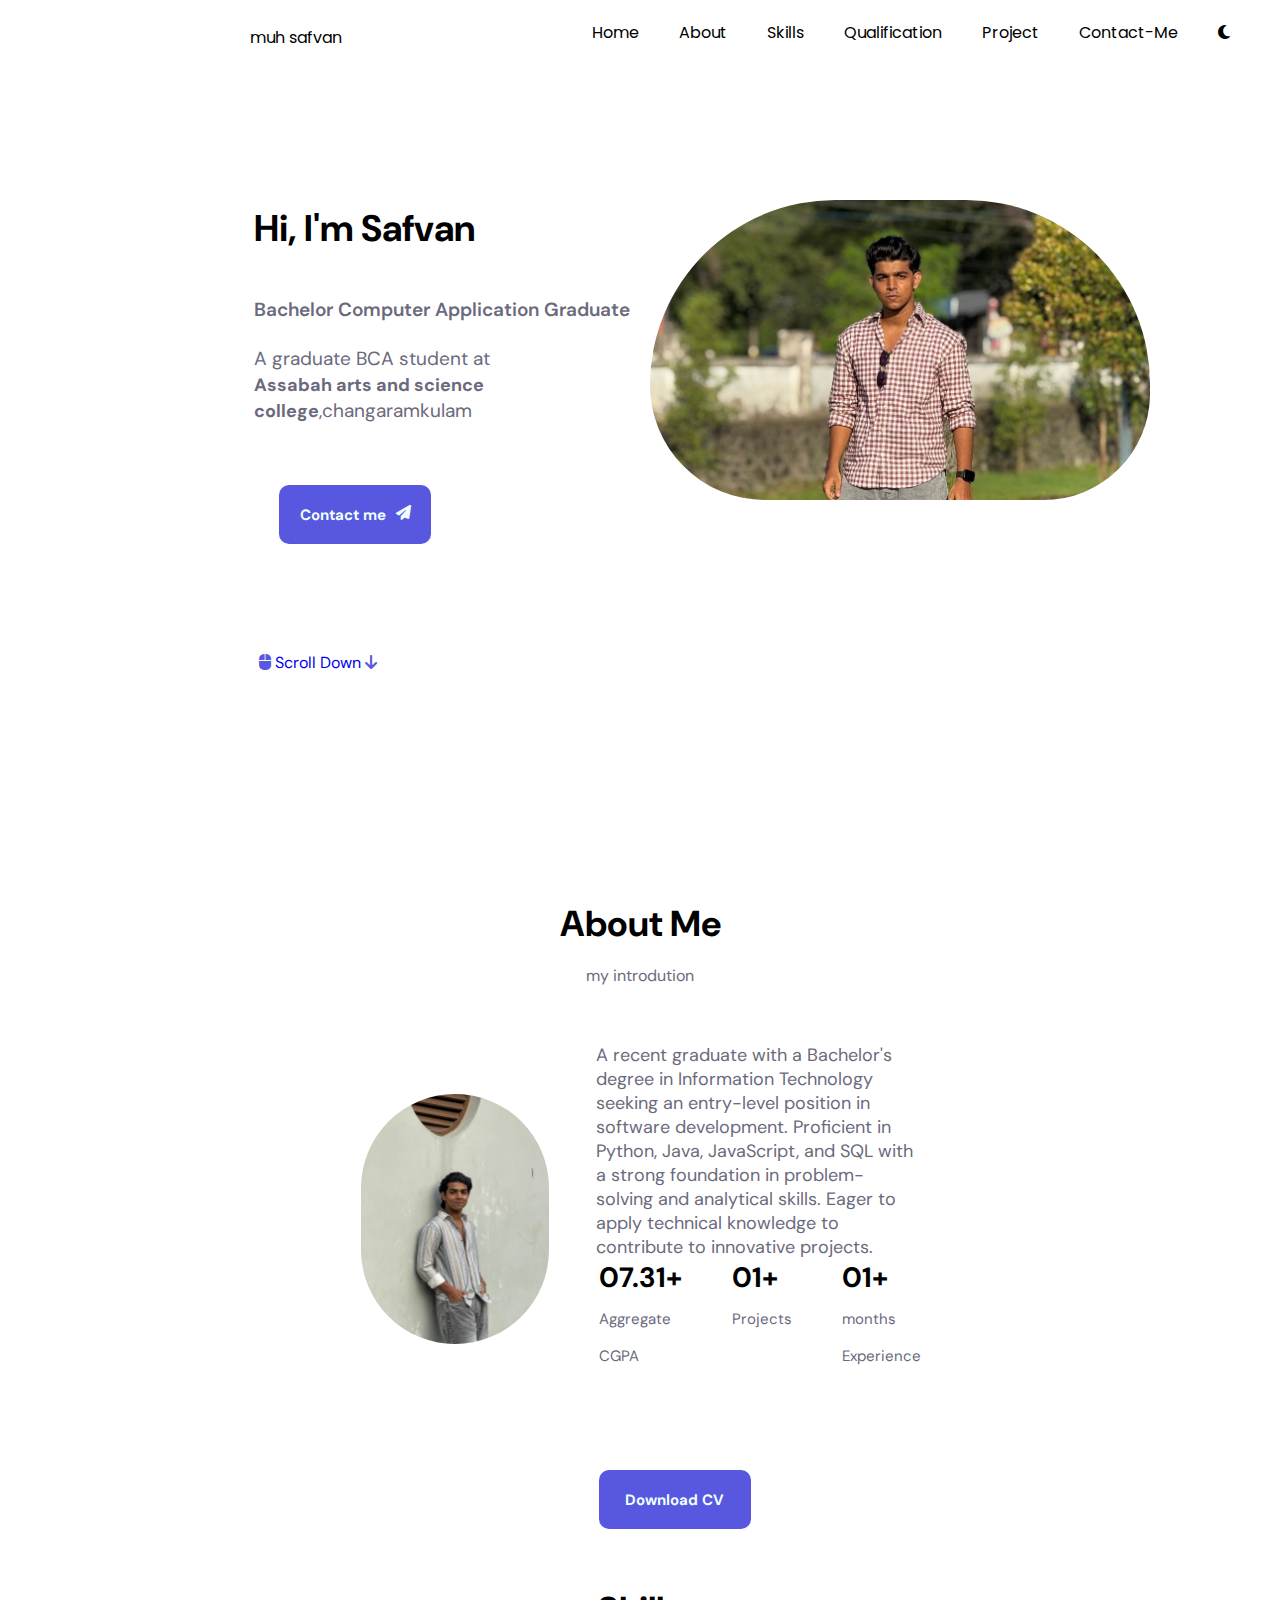
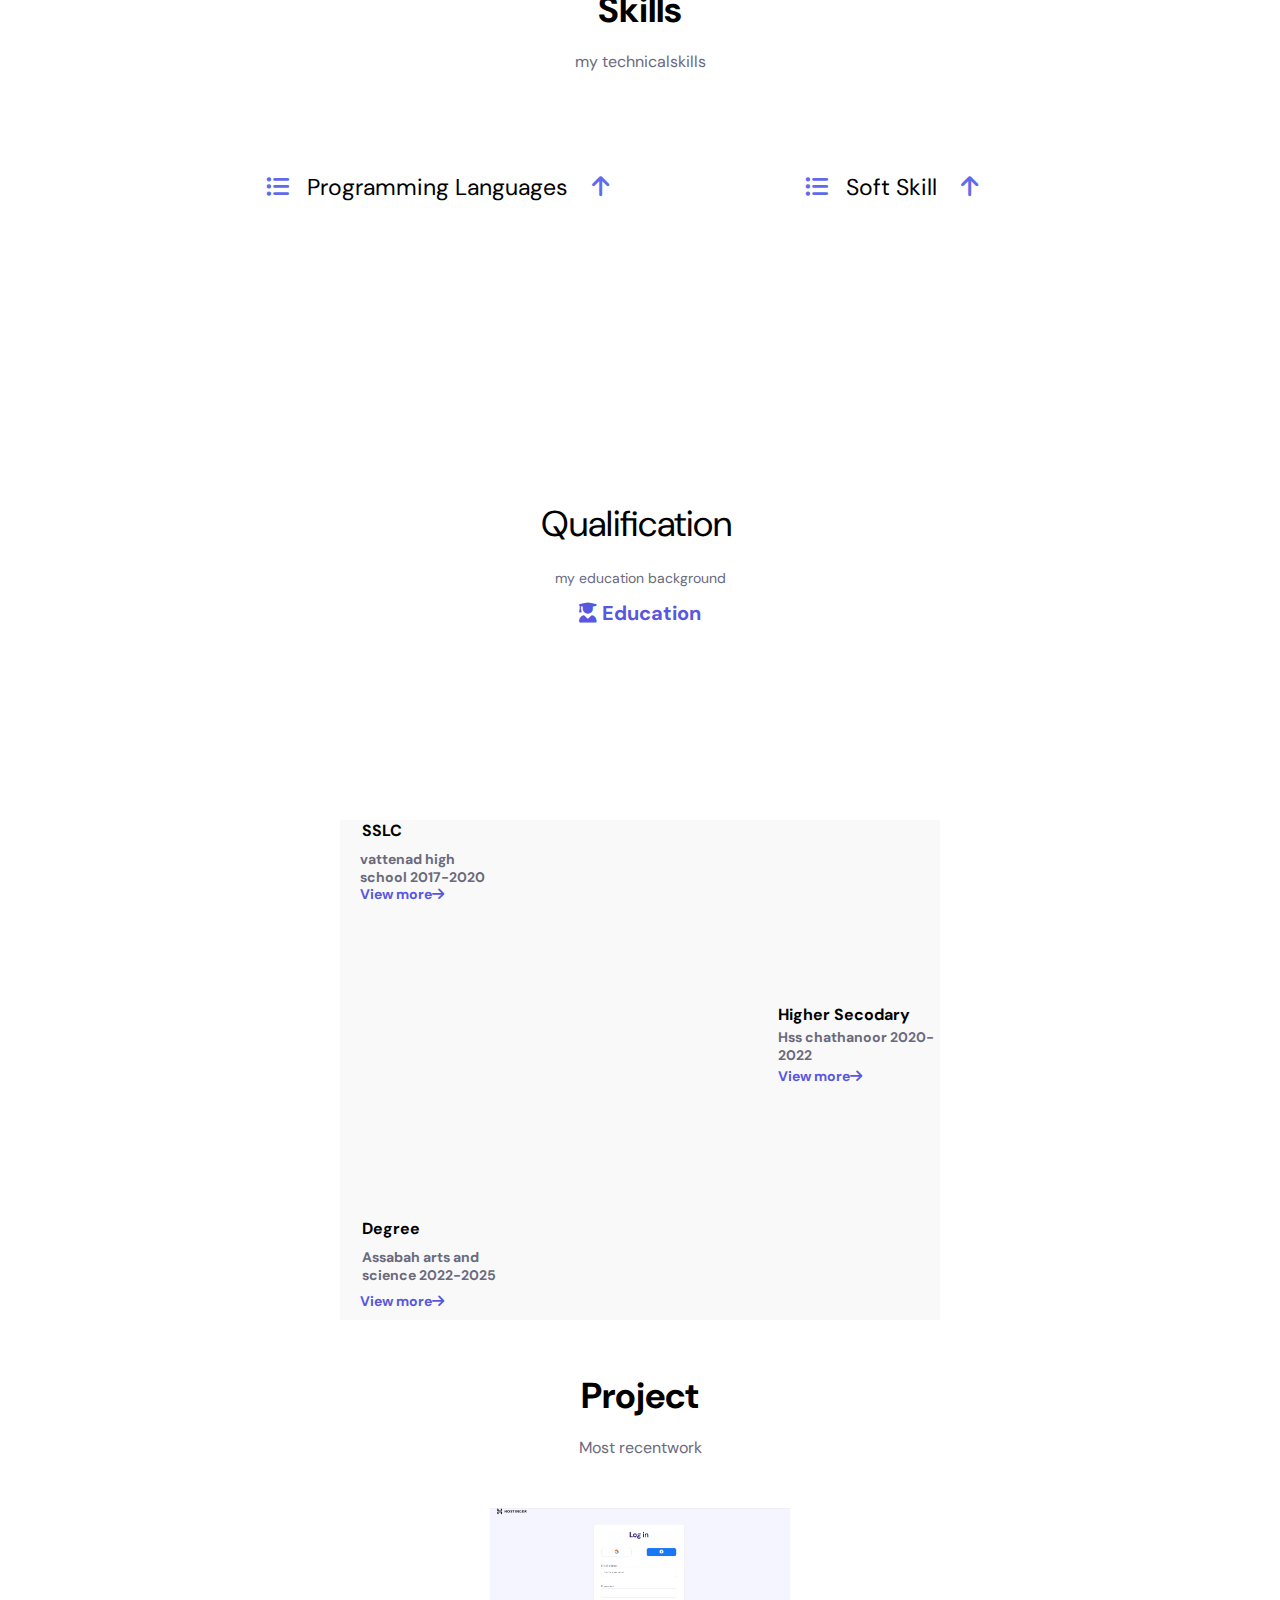
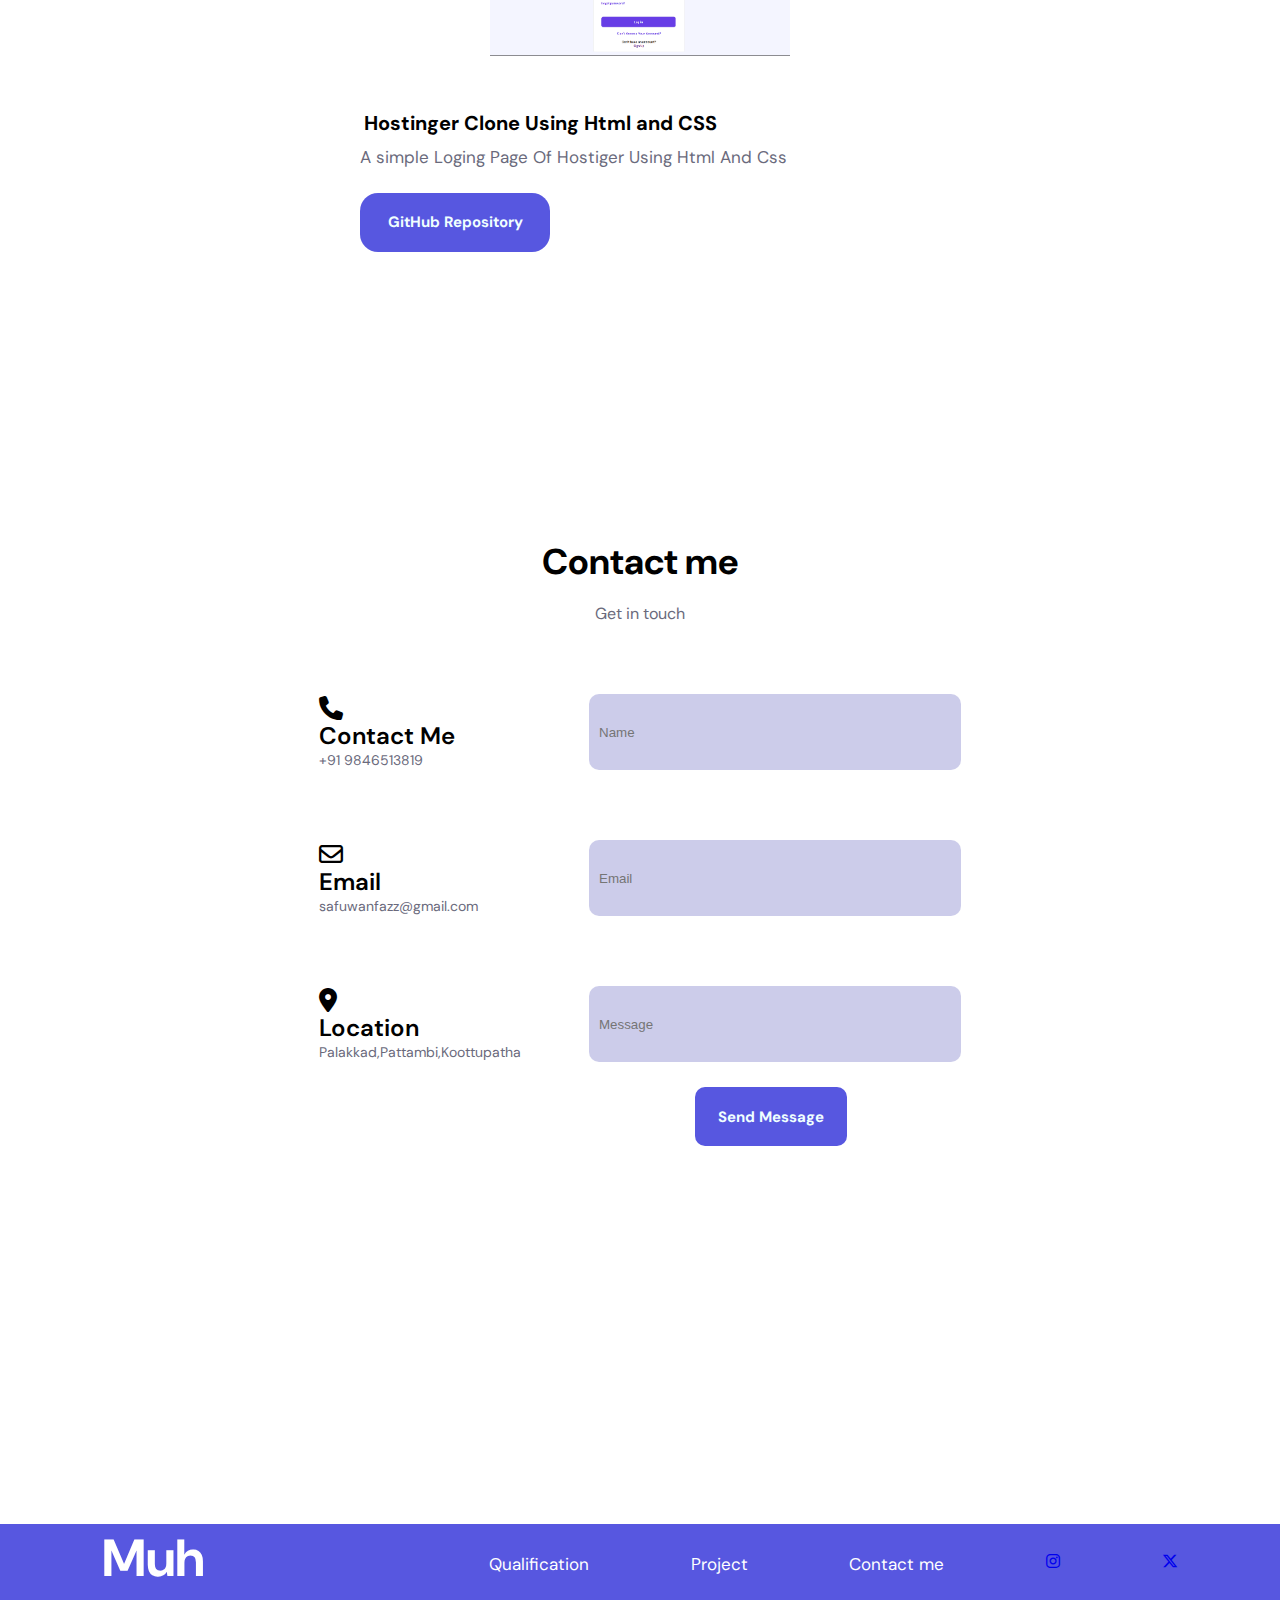
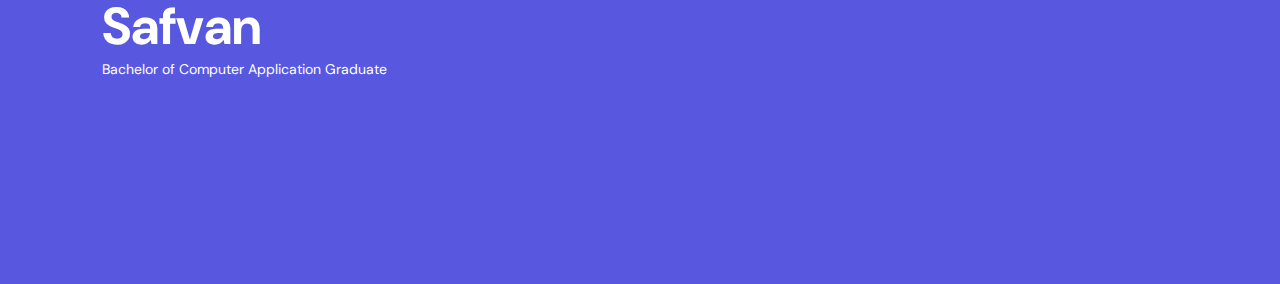
<file: index.html>
<!DOCTYPE html>
<html>

<head>
    <title>My portfolio</title>
    <link rel="stylesheet" href="portfolio.css">


    <link rel="preconnect" href="https://fonts.googleapis.com">
    <link rel="preconnect" href="https://fonts.gstatic.com" crossorigin>
    <link
        href="https://fonts.googleapis.com/css2?family=Bebas+Neue&family=Poppins:ital,wght@0,100;0,200;0,300;0,400;0,500;0,600;0,700;0,800;0,900;1,100;1,200;1,300;1,400;1,500;1,600;1,700;1,800;1,900&display=swap"
        rel="stylesheet">
    <link rel="preconnect" href="https://fonts.googleapis.com">
    <link rel="preconnect" href="https://fonts.gstatic.com" crossorigin>
    <link
        href="https://fonts.googleapis.com/css2?family=DM+Sans:ital,opsz,wght@0,9..40,100..1000;1,9..40,100..1000&family=Rubik:ital,wght@0,300..900;1,300..900&display=swap"
        rel="stylesheet">
    <link rel="stylesheet" href="https://cdnjs.cloudflare.com/ajax/libs/font-awesome/6.7.2/css/all.min.css"
        integrity="sha512-Evv84Mr4kqVGRNSgIGL/F/aIDqQb7xQ2vcrdIwxfjThSH8CSR7PBEakCr51Ck+w+/U6swU2Im1vVX0SVk9ABhg=="
        crossorigin="anonymous" referrerpolicy="no-referrer" />




</head>

<body>
    <div class="div1">

        <div id="div2"><a   id="a"href="#homesection" >muh safvan</div></a>

        <div id="div3"> <a style="text-decoration: none;" id="a" href="#homesection">Home </a>
            <a style="text-decoration: none;" id="a" href=#about >About </a>
            <a style="text-decoration: none;" id="a" href="#skill">Skills </a>
            <a style="text-decoration: none;" id="a" href="#qualify">Qualification </a>
            <a style="text-decoration: none;"  id="a" href="#project">Project </a>
            <a style="text-decoration: none;"id="a" href="#contact">Contact-Me </a>
            <a id="a"> <i class="fa-solid fa-moon"></i> </a>
             <i id="icon" class="fa-solid fa-list-ul"></i>
        </div>
    </div>
    <section id="homesection" id="home">
        <div id="inside">

            <div id="div4">

                <h1 id="head">Hi, I'm Safvan</h1>
                <p id="first">Bachelor Computer Application Graduate</p>
                <p id="para">A graduate BCA student at<br><span id="assabh"><strong>Assabah arts and
                            science<br>college</strong></span>,changaramkulam</p><br><br>

                <button id="button1">Contact me <i class="fa-solid fa-paper-plane"></i></button>
            </div>
            <div id="div5">
                <img src="pic1.jpg" id="me">
            </div>

            <div id="scroll"><a href="#abt" class="down"><i class="fa-solid fa-computer-mouse" id="mouse"></i> Scroll Down <i
                    class="fa-solid fa-arrow-down" id="down"></i></a></div>




        </div>





    </section>
    <div class="navbar" id="abt">
        <h1 class="navtext">About Me</h1><br>
        <p class="navtext1">my introdution</p>
    </div>
    <section class="sectionabout" id="about">
        <div class="aboutpic">
            <img src="pic2.JPG" class="me2">
        </div>
        <div class="textArea">
            <div class="abouttext">
                <p class="paratext">A recent graduate with a Bachelor's degree in Information Technology seeking an
                    entry-level position in
                    software development. Proficient in Python, Java, JavaScript, and SQL with a strong foundation in
                    problem-solving and analytical skills. Eager to apply technical knowledge to contribute to
                    innovative
                    projects.</p>

            </div>
            <div class="textP">

                <div class="num1">07.31+<br>
                    <span class="para">Aggregate<br>CGPA</span>
                </div>
                <div class="num1">01+<br>
                    <span class="para">Projects</span>
                </div>
                <div class="num1">01+<br>
                    <span class="para">
                        months<br>
                        Experience
                    </span>
                </div>
            </div>
            <div class="cv"><button class="cv1">Download CV</button></div>


        </div>

    </section>
    <div class="skill">
        <h1 class="skilltext">Skills</h1><br>
        <p class="skilltext1">my technicalskills</p>
    </div>
    <section class="sectionskill" id="skill">
        <div class="skillmain">
            <details class="skill-1">
                <summary class="drp1">
                    <i class="fa-solid fa-list-ul" style="color: #616aea;"></i></i>&nbsp;&nbsp; Programming
                    Languages
                    &nbsp;&nbsp; <i class="fa-solid fa-arrow-up" style="color: #616aea;"></i>
                </summary>
                <ul class="pgrm-lng">
                    <li>HTML/CSS</li>
                    <li>Javascript</li>
                    <li>C Language</li>
                </ul>
            </details>
            <details class="skill-2">
                <summary class="drp2">
                    <i class="fa-solid fa-list-ul"  style="color: #616aea;"></i> &nbsp;&nbsp;Soft Skill
                    &nbsp;&nbsp; <i class="fa-solid fa-arrow-up" style="color: #616aea;"></i>
                </summary>
                <ul class="ul1">
                    <li>Communication Skill</li>
                    <li>Leadership</li>
                    <li>Team work</li>
                </ul>
            </details>

        </div>
        <div class="qualify">Qualification<br><span class="edu">my education background</span></div>
        <div class="education"><i class="fa-solid fa-user-graduate"></i> Education</div>
    </section>
    <section class="sectionqualify" id="qualify">
        <div class="form">
            <div class="first">SSLC<br><span class="firstspan">vattenad high school 2017-2020</span></div>
            <div class="link">View more<span class="gap"><i class="fa-solid fa-arrow-right"></i></span></div>
            <div class="first2">Degree<br><span class="firstspan1">Assabah arts and science 2022-2025</span></div>
            <div class="link2">View more<span class="gap"><i class="fa-solid fa-arrow-right"></i></span></div>
            <div class="first3">Higher Secodary<br><span class="firstspan2">Hss chathanoor 2020-2022</span></div>
            <div class="link3">View more<span class="gap"><i class="fa-solid fa-arrow-right"></i></span></div>

        </div>
    </section>
    <div class="Projects">
        <h1 class="headproject">Project</h1><br>
        <p class="projecttext1">Most recentwork</p>
    </div>
    <section class="sectionproject" id="project">
    <div><img src="loginpage.png" class="login"></div>
    <div class="hostinger">Hostinger Clone Using Html and CSS</div>
     <div class="hostinger1">A simple Loging Page Of Hostiger Using Html And Css</div>
     <div class="git"><button class="git1">GitHub Repository</button></div>


    </section>
    <div class="Contact">
        <h1 class="headcontact">Contact me</h1><br>
        <p class="Contacttext">Get in touch</p>
    </div>
    <section class="sectioncontact" id="contact">
        <div class="maindiv">
            <div class="childiv"><i class="fa-solid fa-phone"></i>Contact Me<p class="copara">+91 9846513819</p>
            </div>
            <div class="chaldiv"><input type="text" placeholder="Name" class="nametext"></div>
        </div>
        <div class="maindiv2">
            <div class="childiv2"><i class="fa-regular fa-envelope"></i>Email<p class="copara">safuwanfazz@gmail.com</p>
            </div>
            <div class="chaldiv"><input type="text" placeholder="Email" class="nametext"></div>

        </div>
        <div class="maindiv3">
            <div class="childiv3"><i class="fa-solid fa-location-dot"></i>Location<p class="copara">
                    Palakkad,Pattambi,Koottupatha</p>
            </div>
            <div class="chaldiv"><input type="text" placeholder="Message" class="nametext"></div>

        </div>
        <div><button class="sendmsg">Send Message</button></div>











    </section>
    <section class="sectionend">
        <div class="last"><span class="last1"><h1>Muh<br>Safvan</span></h1>
        <p class="paraend">Bachelor of Computer Application Graduate</p></div>
        
        <div class="alpha">Qualification</div>
        <div class="alpha">Project</div>
        <div class="alpha">Contact me</div>
        <div class="insta"><a href="https://www.instagram.com/"><i class="fa-brands fa-instagram"></i></a></div>
        <div class="insta"><a href="https://x.com/"><i class="fa-brands fa-x-twitter"></i></a></div>
      
    </section>
    





</body>

</html>
</file>
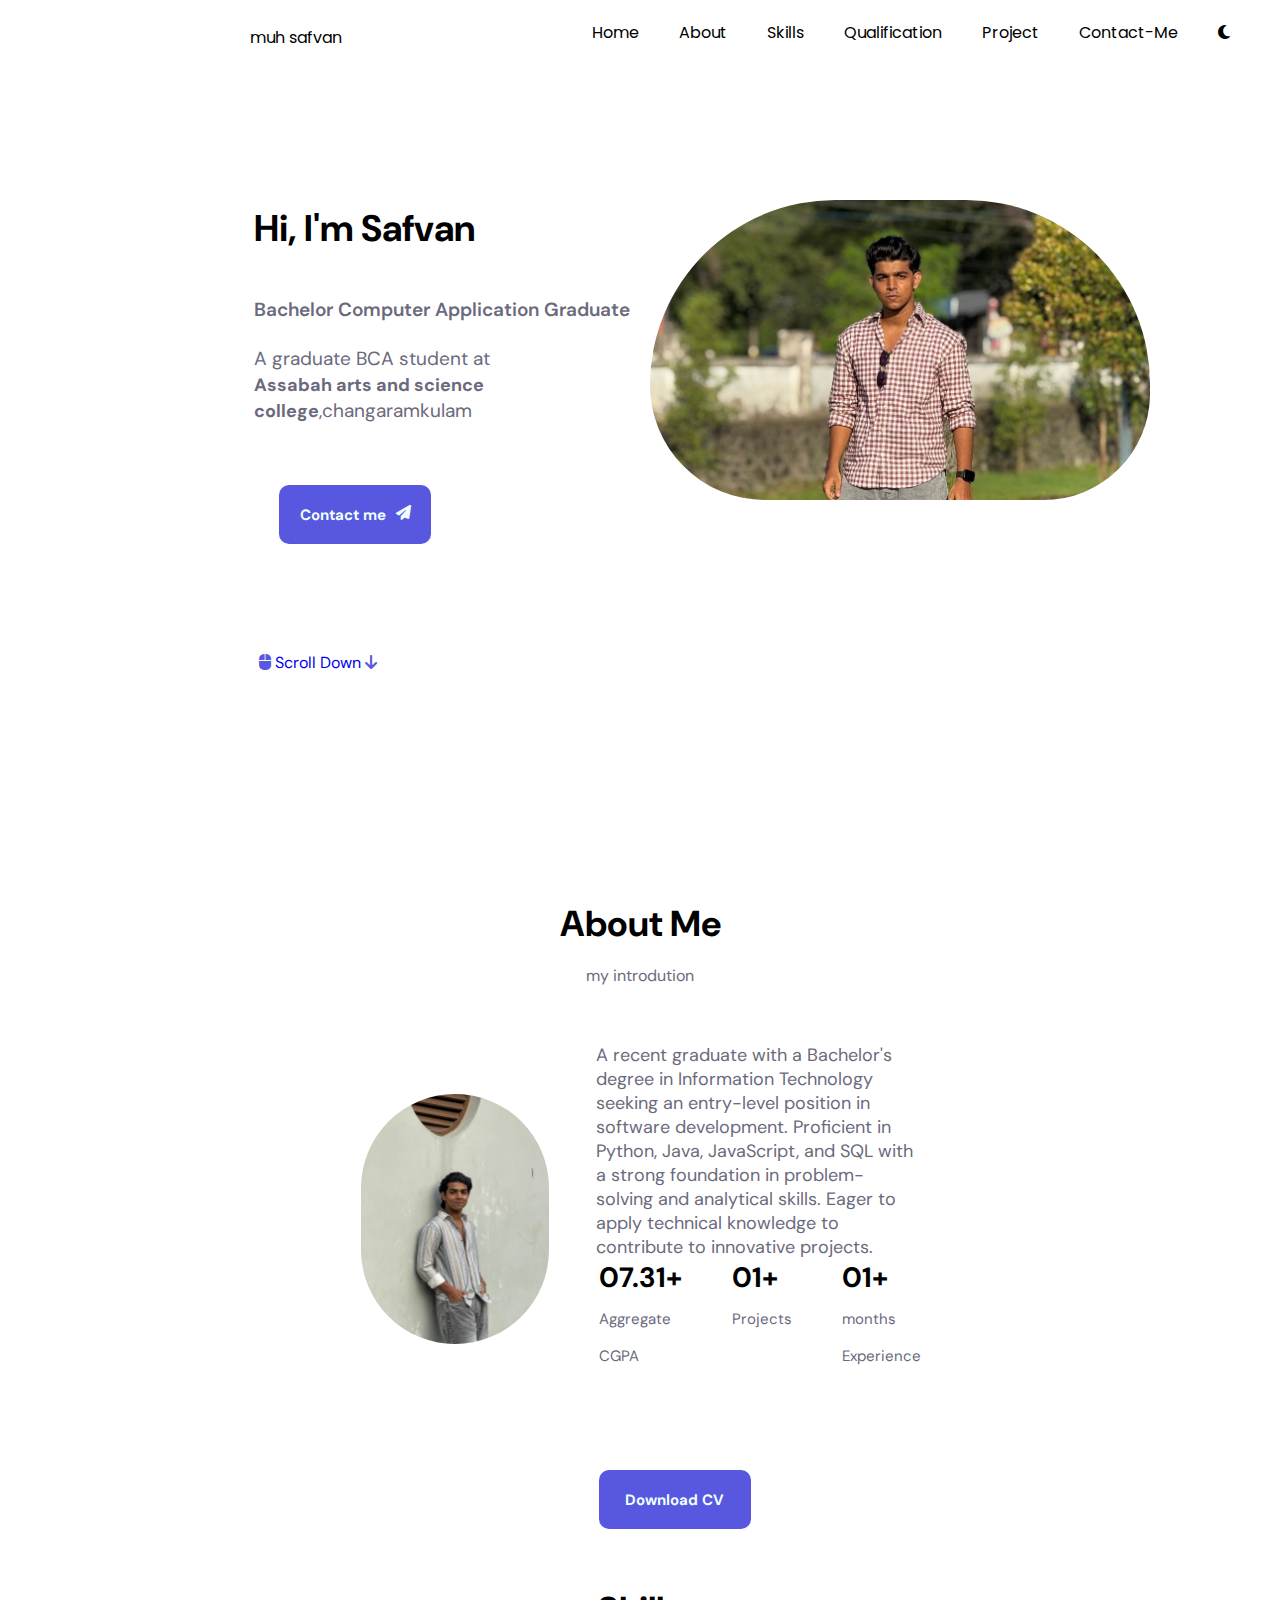
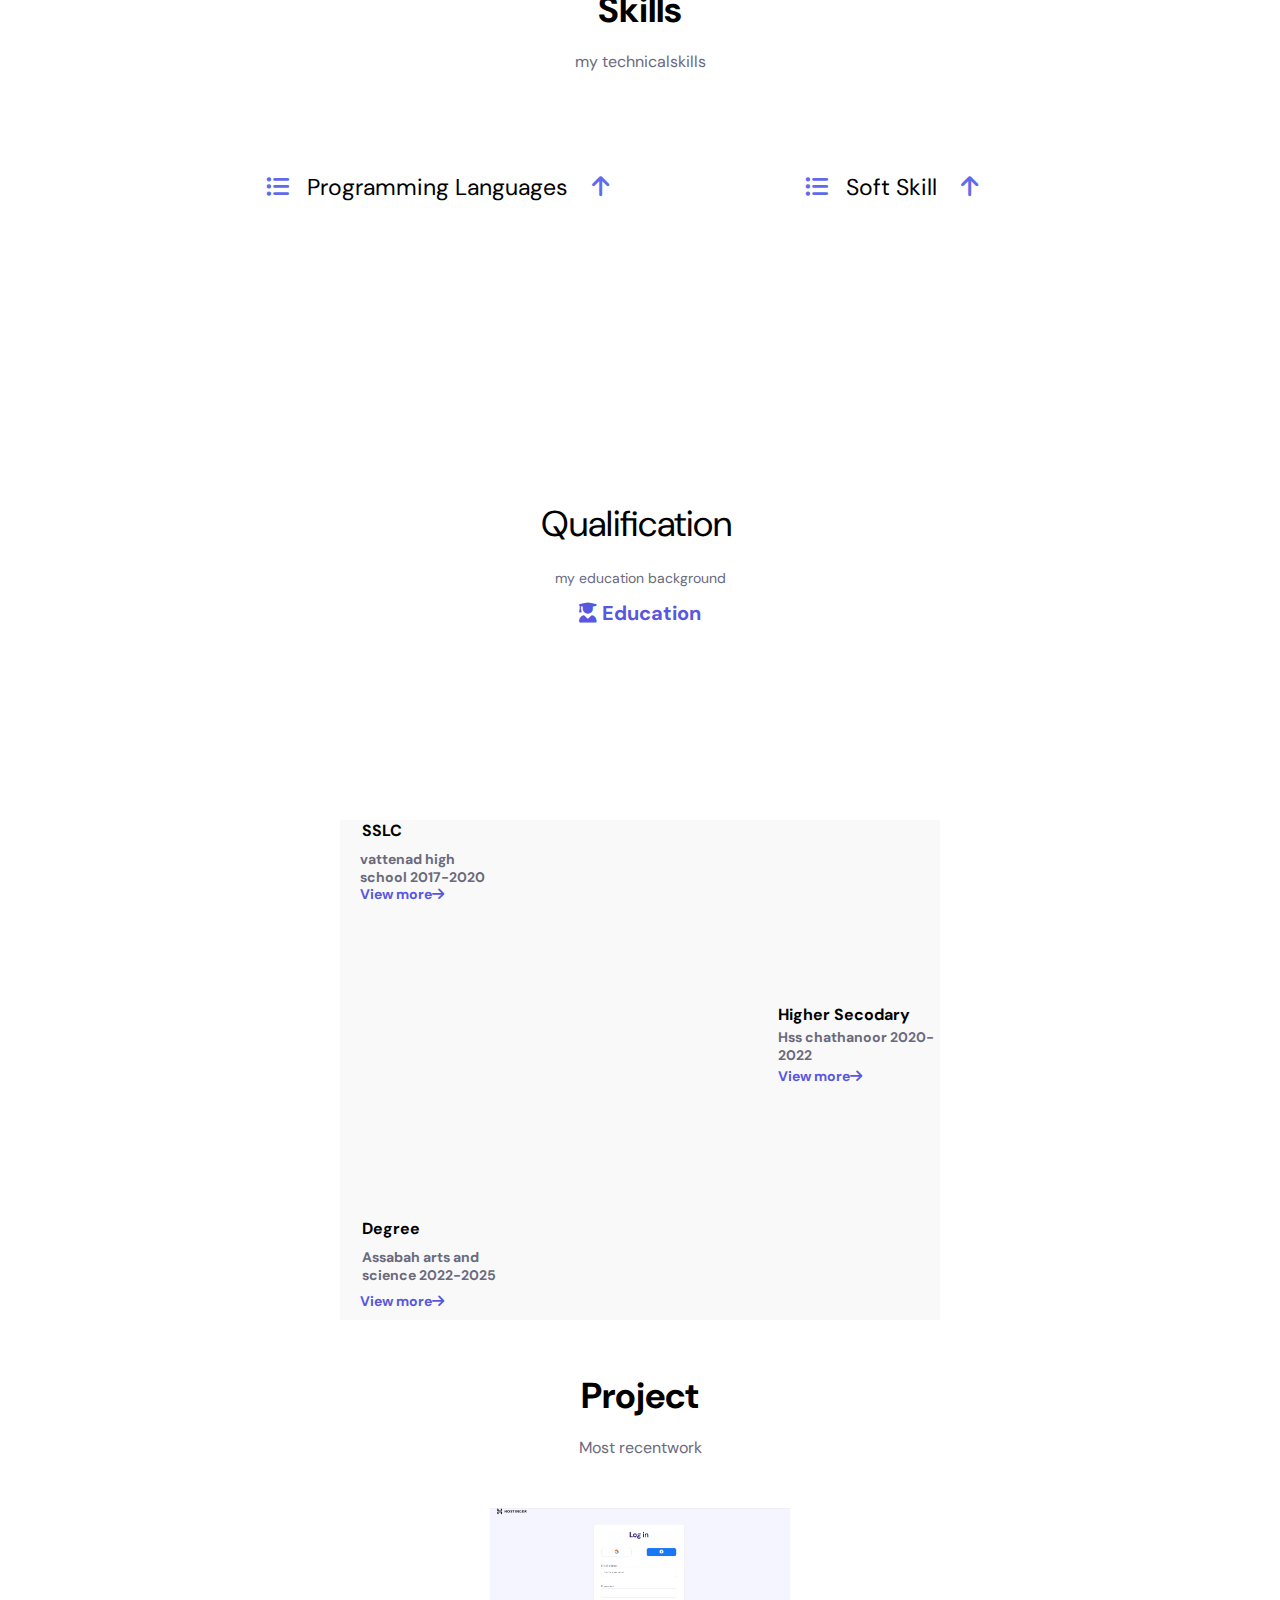
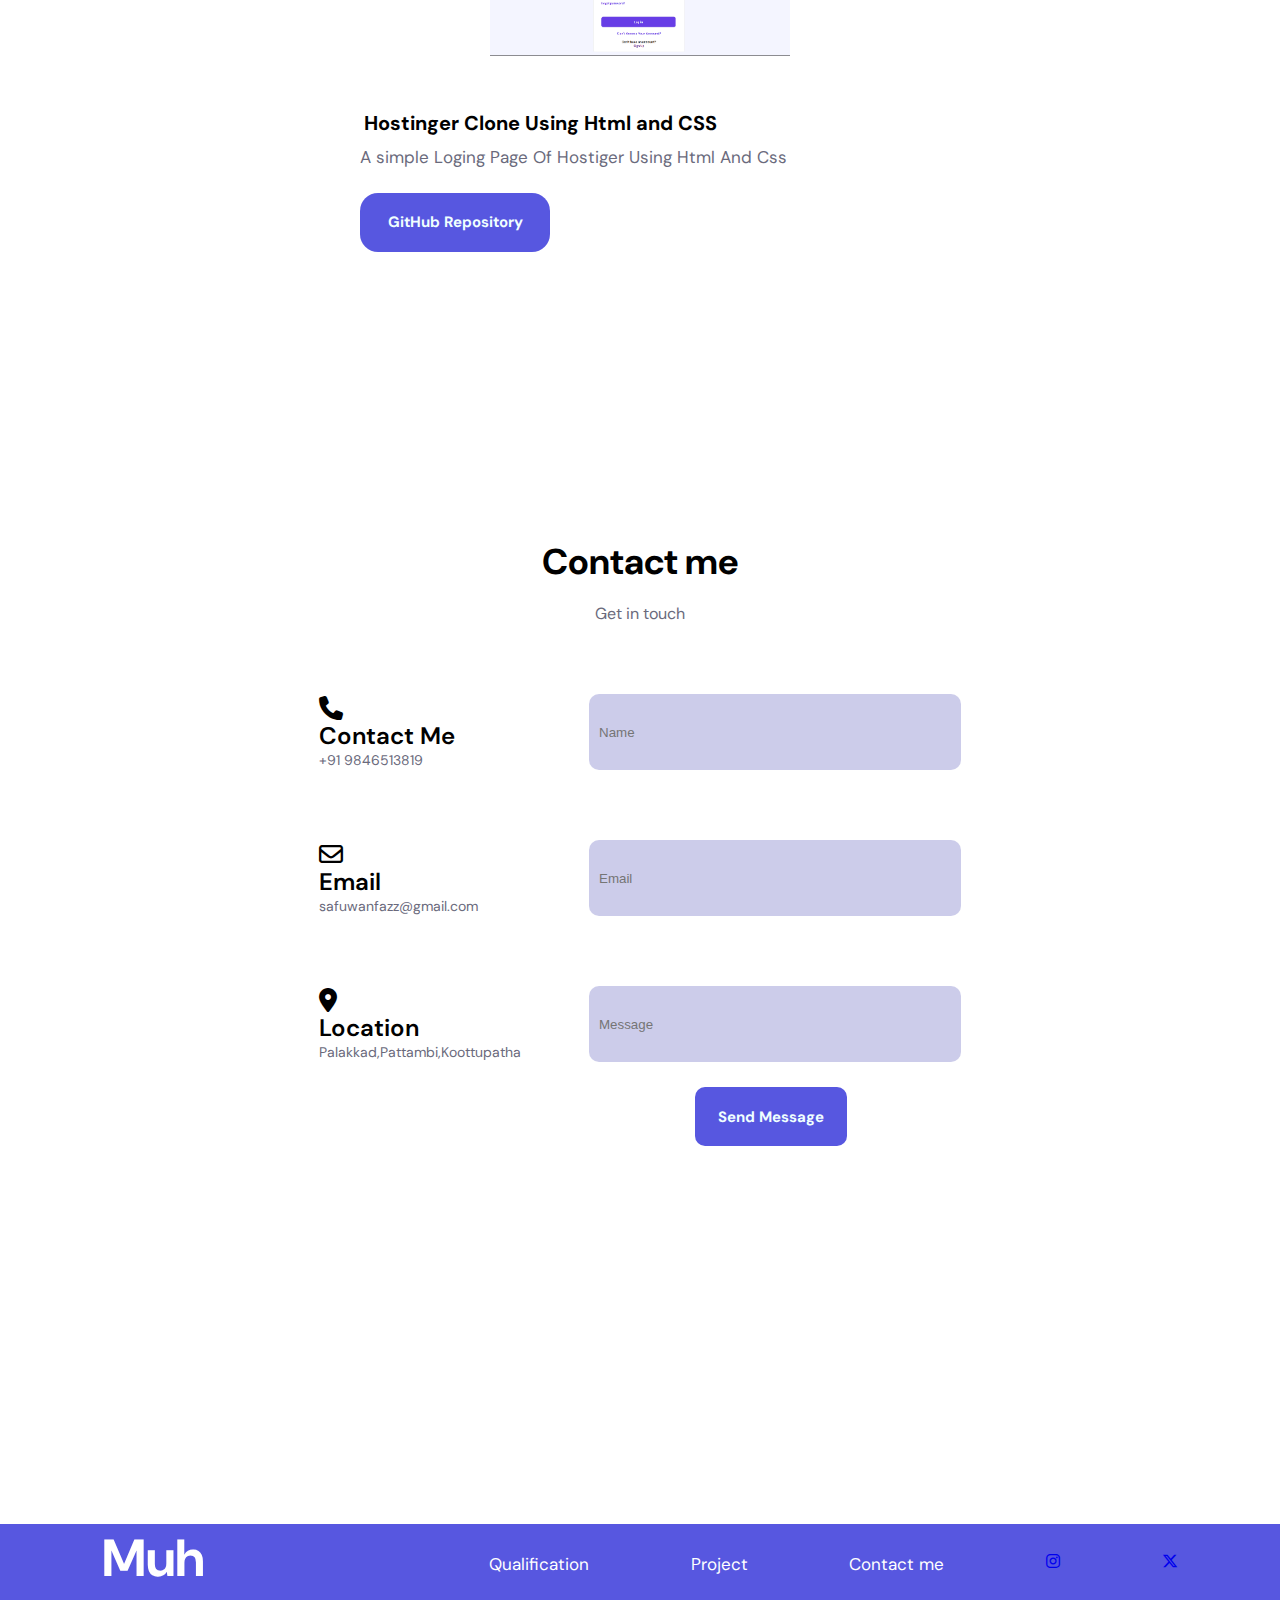
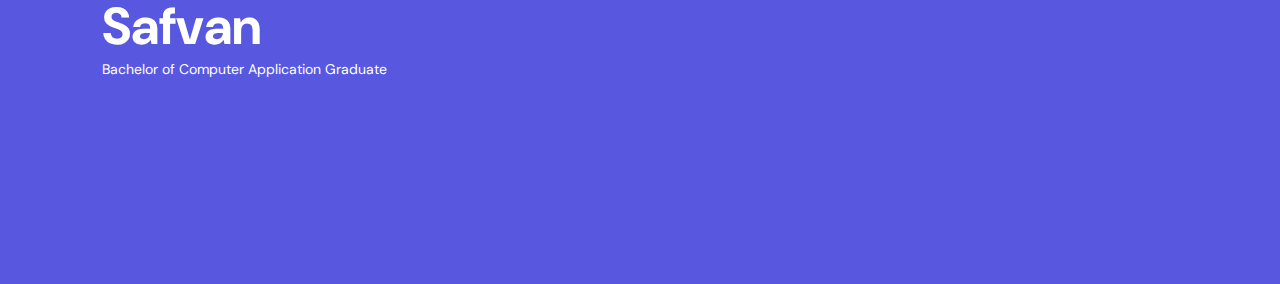
<file: portfolio.html>
<!DOCTYPE html>
<html>

<head>
    <title>My portfolio</title>
    <link rel="stylesheet" href="portfolio.css">


    <link rel="preconnect" href="https://fonts.googleapis.com">
    <link rel="preconnect" href="https://fonts.gstatic.com" crossorigin>
    <link
        href="https://fonts.googleapis.com/css2?family=Bebas+Neue&family=Poppins:ital,wght@0,100;0,200;0,300;0,400;0,500;0,600;0,700;0,800;0,900;1,100;1,200;1,300;1,400;1,500;1,600;1,700;1,800;1,900&display=swap"
        rel="stylesheet">
    <link rel="preconnect" href="https://fonts.googleapis.com">
    <link rel="preconnect" href="https://fonts.gstatic.com" crossorigin>
    <link
        href="https://fonts.googleapis.com/css2?family=DM+Sans:ital,opsz,wght@0,9..40,100..1000;1,9..40,100..1000&family=Rubik:ital,wght@0,300..900;1,300..900&display=swap"
        rel="stylesheet">
    <link rel="stylesheet" href="https://cdnjs.cloudflare.com/ajax/libs/font-awesome/6.7.2/css/all.min.css"
        integrity="sha512-Evv84Mr4kqVGRNSgIGL/F/aIDqQb7xQ2vcrdIwxfjThSH8CSR7PBEakCr51Ck+w+/U6swU2Im1vVX0SVk9ABhg=="
        crossorigin="anonymous" referrerpolicy="no-referrer" />



    <title>Document</title>

</head>

<body>
    <div class="div1">

        <div id="div2">muh safvan</div>

        <div id="div3"> <a style="text-decoration: none;" id="a" href="#homesection">Home </a>
            <a style="text-decoration: none;" id="a" href=#about >About </a>
            <a style="text-decoration: none;" id="a" href="#skill">Skills </a>
            <a style="text-decoration: none;" id="a" href="#qualify">Qualification </a>
            <a style="text-decoration: none;"  id="a" href="#project">Project </a>
            <a style="text-decoration: none;"id="a" href="#contact">Contact-Me </a>
            <a id="a"> <i class="fa-solid fa-moon"></i> </a>
        </div>
    </div>
    <section id="homesection" id="home">
        <div id="inside">

            <div id="div4">

                <h1 id="head">Hi, I'm Safvan</h1>
                <p id="first">Bachelor Computer Application Graduate</p>
                <p id="para">A graduate BCA student at<br><span id="assabh"><strong>Assabah arts and
                            science<br>college</strong></span>,changaramkulam</p><br><br>

                <button id="button1">Contact me <i class="fa-solid fa-paper-plane"></i></button>
            </div>
            <div id="div5">
                <img src="pic1.jpg" id="me">
            </div>

            <div id="scroll"><a href="#abt"><i class="fa-solid fa-computer-mouse" id="mouse"></i> Scroll Down <i
                    class="fa-solid fa-arrow-down" id="down"></i></a></div>




        </div>





    </section>
    <div class="navbar" id="abt">
        <h1 class="navtext">About Me</h1><br>
        <p class="navtext1">my introdution</p>
    </div>
    <section class="sectionabout" id="about">
        <div class="aboutpic">
            <img src="pic2.JPG" class="me2">
        </div>
        <div class="textArea">
            <div class="abouttext">
                <p class="paratext">A recent graduate with a Bachelor's degree in Information Technology seeking an
                    entry-level position in
                    software development. Proficient in Python, Java, JavaScript, and SQL with a strong foundation in
                    problem-solving and analytical skills. Eager to apply technical knowledge to contribute to
                    innovative
                    projects.</p>

            </div>
            <div class="textP">

                <div>07.31+<br>
                    <span class="para">Aggregate<br>CGPA</span>
                </div>
                <div>01+<br>
                    <span class="para">Projects</span>
                </div>
                <div>01+<br>
                    <span class="para">
                        months<br>
                        Experience
                    </span>
                </div>
            </div>
            <div class="cv"><button class="cv1">Download CV</button></div>


        </div>

    </section>
    <div class="skill">
        <h1 class="skilltext">Skills</h1><br>
        <p class="skilltext1">my technicalskills</p>
    </div>
    <section class="sectionskill" id="skill">
        <div class="skillmain">
            <details class="skill-1">
                <summary class="drp1">
                    <i class="fa-solid fa-list-ul" style="color: #616aea;"></i></i>&nbsp;&nbsp; Programming
                    Languages
                    &nbsp;&nbsp; <i class="fa-solid fa-arrow-up" style="color: #616aea;"></i>
                </summary>
                <ul class="pgrm-lng">
                    <li>HTML/CSS</li>
                    <li>Javascript</li>
                    <li>C Language</li>
                </ul>
            </details>
            <details class="skill-2">
                <summary class="drp2">
                    <i class="fa-solid fa-list-ul"  style="color: #616aea;"></i> &nbsp;&nbsp;Soft Skill
                    &nbsp;&nbsp; <i class="fa-solid fa-arrow-up" style="color: #616aea;"></i>
                </summary>
                <ul class="ul1">
                    <li>Communication Skill</li>
                    <li>Leadership</li>
                    <li>Team work</li>
                </ul>
            </details>

        </div>
        <div class="qualify">Qualification<br><span class="edu">my education background</span></div>
        <div class="education"><i class="fa-solid fa-user-graduate"></i> Education</div>
    </section>
    <section class="sectionqualify" id="qualify">
        <div class="form">
            <div class="first">SSLC<br><span class="firstspan">vattenad high school 2017-2020</span></div>
            <div class="link">View more<span class="gap"><i class="fa-solid fa-arrow-right"></i></span></div>
            <div class="first2">Degree<br><span class="firstspan1">Assabah arts and science 2022-2025</span></div>
            <div class="link2">View more<span class="gap"><i class="fa-solid fa-arrow-right"></i></span></div>
            <div class="first3">Higher Secodary<br><span class="firstspan2">Hss chathanoor 2020-2022</span></div>
            <div class="link3">View more<span class="gap"><i class="fa-solid fa-arrow-right"></i></span></div>

        </div>
    </section>
    <div class="Projects">
        <h1 class="headproject">Project</h1><br>
        <p class="projecttext1">Most recentwork</p>
    </div>
    <section class="sectionproject" id="project">
    <div><img src="loginpage.png" class="login"></div>
    <div class="hostinger">Hostinger Clone Using Html and CSS</div>
     <div class="hostinger1">A simple Loging Page Of Hostiger Using Html And Css</div>
     <div class="git"><button class="git1">GitHub Repository</button></div>


    </section>
    <div class="Contact">
        <h1 class="headcontact">Contact me</h1><br>
        <p class="Contacttext">Get in touch</p>
    </div>
    <section class="sectioncontact" id="contact">
        <div class="maindiv">
            <div class="childiv"><i class="fa-solid fa-phone"></i>Contact Me<p class="copara">+91 9846513819</p>
            </div>
            <div class="chaldiv"><input type="text" placeholder="Name" class="nametext"></div>
        </div>
        <div class="maindiv2">
            <div class="childiv2"><i class="fa-regular fa-envelope"></i>Email<p class="copara">safuwanfazz@gmail.com</p>
            </div>
            <div class="chaldiv"><input type="text" placeholder="Email" class="nametext"></div>

        </div>
        <div class="maindiv3">
            <div class="childiv3"><i class="fa-solid fa-location-dot"></i>Location<p class="copara">
                    Palakkad,Pattambi,Koottupatha</p>
            </div>
            <div class="chaldiv"><input type="text" placeholder="Message" class="nametext"></div>

        </div>
        <div><button class="sendmsg">Send Message</button></div>











    </section>
    <section class="sectionend">
        <div class="last"><span class="last1"><h1>Muh<br>Safvan</span></h1>
        <p class="paraend">Bachelor of Computer Application Graduate</p></div>
        
        <div class="alpha">Qualification</div>
        <div class="alpha">Project</div>
        <div class="alpha">Contact me</div>
        <div class="insta"><a href="https://www.instagram.com/"><i class="fa-brands fa-instagram"></i></a></div>
        <div class="insta"><a href="https://x.com/"><i class="fa-brands fa-x-twitter"></i></a></div>
      
    </section>
    





</body>

</html>
</file>
<file: portfolio.css>
* {
    margin: 0;
    box-sizing: border-box;
}

.div1 {
    display: flex;
    height: 50px;
    width: 100%;
    color: black;
    font-family: "Poppins", sans-serif;
    position: fixed;
    top: 0;
    z-index: 99;
    background-color: white;
    white-space: nowrap;



}

a {
    text-decoration: none;

}

.fa-solid fa-computer-mouse:active {
    background-color: #3232dc;

}

html {
    scroll-behavior: smooth;
}

#div2 {

    margin-left: 250px;
    margin-top: 25px;

}

#a {
    margin-block-end: 10px;
    color: black;
}

#a:hover {
    color: #5757e0;
}

#div3 {
    display: flex;
    flex-direction: row;
    column-gap: 40px;
    margin-left: 250px;
    margin-top: 25px;
    align-items: center;

}

#homesection {
    width: 100%;
    height: 100vh;
    display: flex;
    justify-content: center;
    align-items: start;
    row-gap: 10px;
}

#inside {
    display: grid;
    grid-template-columns: 1fr 1fr;
    column-gap: 20px;
    padding-top: 130px;


}

#button1 {
    display: flex;
    justify-content: center;
    gap: 10px;
    padding: 20px;
    padding-bottom: 23px;
    background-color: #5757e0;
    color: azure;
    font-size: 15px;
    font-family: "DM Sans", sans-serif;
    border-radius: 10px;
    font-weight: bold;
    border: none;
    height: 59px;
    width: 152px;
    margin: 25px;
    font-weight: 20px
}

#first {

    font-family: "DM Sans", sans-serif;
    font-size: 19px;
    color: #6a6a7c;
    line-height: 28px;
    margin-top: -25px;
    font-weight: 600;
    padding-top: 69px;



}

#head {
    font-family: "DM Sans", sans-serif;
    font-size: 37px;
    width: 350px;
    margin-top: 121px;


}

#para {
    font-family: "DM Sans", sans-serif;
    font-size: 19px;
    color: #6a6a7c;
    line-height: 26px;
    margin-top: 22px;

}

#assabh {
    font-size: 18px;

}

#me {
    height: 300px;
    margin-top: 70px;
    margin-right: -58px;
    border-top-left-radius: 282px;
    border-bottom-left-radius: 175px;
    border-top-right-radius: 280px;
    border-bottom-right-radius: 162px;
}


#div4 {
    display: flex;
    flex-direction: column;
    margin-left: 150px;
    margin-top: -47px;
}

#scroll {
    font-family: "DM Sans", sans-serif;
    margin-left: 155px;
    margin-top: 83px;
}

#mouse {
    color: #5757e0;

}

#down {
    color: #5757e0;
}

.a:hover {
    color: #5757e0;
    cursor: pointer;

}

#button1:hover {
    background-color: #3232dc;
    cursor: pointer;
}

#scroll:hover {
    font-size: 17px;
    transition: opacity 0.8s;
    cursor: pointer;
}

.navtext {
    text-align: center;
    font-family: "DM Sans", sans-serif;
    margin: 0;
    font-weight: bold;
    font-size: 2.25rem;



}

.navtext1 {
    text-align: center;
    font-family: "DM Sans", sans-serif;
    margin: 0;
    color: #6a6a7c;
}

.sectionabout {
    width: 100%;
    height: 600px;
    display: flex;
    flex-direction: row;
    align-items: center;
    justify-content: center;

    gap: 50px;



}

.me2 {
    height: 250px;
    border-radius: 122px;
    margin-top: -130px;
}

.abouttext {
    font-family: "DM Sans", sans-serif;
    /* width: 300px; */
    font-size: 18px;
    /* margin-bottom: 315px; */
    color: #6a6a7c;
    text-align: initial;
    /* margin-left:-80px; */



}

.textP {
    /* height: 50px;
    width: 300px; */
    display: flex;
    flex-direction: row;
    /* margin-right: 300px; */
    font-size: 28px;
    font-family: "DM Sans", sans-serif;
    font-weight: bold;
    gap: 50px;
    margin-bottom: 100px;
    /* padding-left:-100px; */

}


.para {
    font-size: 15px;
}

.paratext {
    margin-left: -3px;

}

.textArea {
    display: flex;
    flex-direction: column;
    margin: 0%;
    padding: 0%;

    width: 25%;
    height: auto;
}

.cv1 {
    display: flex;
    justify-content: center;
    gap: 10px;
    padding: 20px;
    padding-bottom: 23px;
    background-color: #5757e0;
    color: azure;
    font-size: 15px;
    font-family: "DM Sans", sans-serif;
    border-radius: 10px;
    font-weight: bold;
    border: none;
    height: 59px;
    width: 152px;
    font-weight: 20px
}

.para {
    color: #6a6a7c;
    font-weight: lighter;
}

.skilltext {
    text-align: center;
    font-family: "DM Sans", sans-serif;
    margin: 0;
    font-weight: bold;
    font-size: 2.25rem;
}

.skilltext1 {
    text-align: center;
    font-family: "DM Sans", sans-serif;
    margin: 0;
    color: #6a6a7c;

}

.sectionskill {
    width: 100%;
    height: 600px;
    display: flex;
    flex-direction: row;
    align-items: top;
    justify-content: center;
}


summary,
ul {
    list-style: none;

}

details[open] i.fa-arrow-up {
    transform: rotate(180deg);
}

summary i.fa-arrow-up {
    transition: 0.5s ease;
}

li {
    margin-top: 40px;
}

.skillmain {
    display: flex;
    margin-left: -36px;
    margin-top: 100px;
    gap: 196px;
}

.drp1 {
    font-size: 23px;
    cursor: pointer;
    font-family: "DM Sans", sans-serif;
}

.drp2 {
    font-size: 23px;
    cursor: pointer;
    font-family: "DM Sans", sans-serif;
}

.pgrm-lng {
    transition: 1s ease;
    font-family: "DM Sans", sans-serif;
}

.ul1 {
    font-family: "DM Sans", sans-serif;
}

.qualify {
    font-size: 36px;
    position: absolute;
    top: 2100px;
    font-family: "DM Sans", sans-serif;

}

.edu {
    font-size: 14px;
    padding: 14px;
    color: #6a6a7c;
}

.education {
    font-family: "DM Sans", sans-serif;
    color: #5757e0;
    font-size: 20px;
    position: absolute;
    top: 2200px;
    font-weight: bold;


}

.sectionqualify {

    width: 100%;
    height: 700px;
    display: flex;
    flex-direction: row;
    align-items: top;
    justify-content: center;
}

.form {
    width: 600px;
    height: 500px;
    background-color: rgb(250, 249, 249);
    margin-top: 148px;
    position: relative;

}

.first {
    width: 162px;
    font-family: "DM Sans", sans-serif;
    position: relative;
    font-weight: bold;
    padding-left: 22px;





}

.firstspan {
    font-size: 14px;
    font-family: "DM Sans", sans-serif;
    color: #6a6a7c;
    position: absolute;
    left: 20px;
    top: 30px;

}

.link {
    font-size: 14px;
    font-family: "DM Sans", sans-serif;
    color: #5757e0;
    margin-top: 44px;
    margin-left: 20px;
    font-weight: bold;

}

.first2 {
    width: 162px;
    font-family: "DM Sans", sans-serif;
    position: relative;
    font-weight: bold;
    padding-left: 22px;
    bottom: -315px;


}

.link2 {
    font-size: 14px;
    font-family: "DM Sans", sans-serif;
    color: #5757e0;
    margin-top: 44px;
    margin-left: 20px;
    font-weight: bold;
    position: absolute;
    bottom: 10px;


}

.firstspan1 {
    font-size: 14px;
    font-family: "DM Sans", sans-serif;
    color: #6a6a7c;
    position: absolute;
    top: 30px;


}

.firstspan2 {
    font-size: 14px;
    font-family: "DM Sans", sans-serif;
    color: #6a6a7c;
    position: absolute;
    top: 0;
    right: 0;
    margin-top: 24px;


}

.link3 {
    font-size: 14px;
    font-family: "DM Sans", sans-serif;
    color: #5757e0;
    margin-top: 247px;
    margin-right: 78px;
    font-weight: bold;
    position: absolute;
    top: 0;
    right: 0;

}

.first3 {
    width: 162px;
    font-family: "DM Sans", sans-serif;
    position: absolute;
    right: 0px;
    top: 0;
    font-weight: bold;
    padding-left: 0px;
    margin-top: 184px;


}

.headproject {
    text-align: center;
    font-family: "DM Sans", sans-serif;
    margin: 0;
    font-weight: bold;
    font-size: 2.25rem;
}

.projecttext1 {
    text-align: center;
    font-family: "DM Sans", sans-serif;
    margin: 0;
    color: #6a6a7c;
}

.sectionproject {
    width: 100%;
    height: 70vh;
    display: flex;
    flex-direction: column;
    /* justify-content: center; */
    align-items: center;
    margin-top: 50px;


}

.headcontact {
    text-align: center;
    font-family: "DM Sans", sans-serif;
    margin: 0;
    font-weight: bold;
    font-size: 2.25rem;

}

.Contacttext {
    text-align: center;
    font-family: "DM Sans", sans-serif;
    margin: 0;
    color: #6a6a7c;

}

.sectioncontact {
    width: 100%;
    height: 100vh;
    display: flex;
    flex-direction: column;

}

.maindiv {
    display: flex;
    flex-direction: row;
    justify-content: center;
    align-items: center;
    font-size: 24px;
    font-family: "DM Sans", sans-serif;
    font-weight: 600;
    margin-top: 70px;
    gap: 100px;

}

.childiv {
    display: flex;
    flex-direction: column;
    width: 170px;

}

.phone {
    color: #5757e0;
}

.copara {
    font-size: 14px;
    color: #6a6a7c;
    font-weight: lighter;
}

.nametext {
    width: 372px;
    height: 76px;
    border-radius: 10px;
    border-color: #cbcbff;


}

.maindiv2 {
    display: flex;
    flex-direction: row;
    justify-content: center;
    align-items: center;
    font-size: 24px;
    font-family: "DM Sans", sans-serif;
    font-weight: 600;
    margin-top: 70px;
    gap: 100px;
}

.childiv2 {
    display: flex;
    flex-direction: column;
    width: 170px;

}

.maindiv3 {
    display: flex;
    flex-direction: row;
    justify-content: center;
    align-items: center;
    font-size: 24px;
    font-family: "DM Sans", sans-serif;
    font-weight: 600;
    margin-top: 70px;
    gap: 100px;
}

.childiv3 {
    display: flex;
    flex-direction: column;
    width: 170px;

}


input {
    border: none;
    background-color: #b3b3dfab;
    text-indent: 8px;
}
#icon{
   
    display: none;

}


.sendmsg {
    display: flex;
    justify-content: center;
    gap: 10px;
    padding: 20px;
    padding-bottom: 23px;
    background-color: #5757e0;
    color: azure;
    font-size: 15px;
    font-family: "DM Sans", sans-serif;
    border-radius: 10px;
    font-weight: bold;
    border: none;
    height: 59px;
    width: 152px;
    margin-left: 695px;
    margin-top: 25px;
    font-weight: 20px
}

.sectionend {
    width: 100%;
    height: 40vh;
    display: flex;
    flex-direction: column;
    background-color: #5757e0;
    margin-bottom: -24px;
    display: flex;
    flex-direction: row;
    justify-content: space-evenly;
    box-sizing: border-box;

}

.last {
    font-family: "DM Sans", sans-serif;
    color: white;

}

.last1 {
    font-size: 26px;
}

.seclast {
    font-size: 16px;
    font-family: "DM Sans", sans-serif;
    color: white;
    width: 165px;

}

.paraend {
    font-size: 14px;
    font-family: "DM Sans", sans-serif;
    color: white;


}

.alpha {
    font-size: 17px;
    font-family: "DM Sans", sans-serif;
    color: white;
    gap: 130px;
    margin-top: 29px;

}

.insta {
    color: white;
    size: 15px;
    margin-top: 29px;
}

.login {
    width: 300px;

}

.hostinger {
    font-size: 20px;
    font-weight: bold;
    font-family: "DM Sans", sans-serif;
    margin-top: 50px;
    margin-right: 200px;
}

.hostinger1 {
    font-size: 17px;
    font-family: "DM Sans", sans-serif;
    color: #6a6a7c;
    margin-top: 10px;
    margin-right: 133px;

}

.git1 {
    display: flex;
    justify-content: center;
    gap: 10px;
    padding: 19px;
    padding-bottom: 23px;
    background-color: #5757e0;
    color: azure;
    font-size: 15px;
    font-family: "DM Sans", sans-serif;
    border-radius: 18px;
    font-weight: bold;
    border: none;
    height: 59px;
    width: 190px;
    margin-left: -280px;
    margin-top: 25px;
    font-weight: 20px
}

.sendmsg:hover {
    background-color: #3232dc;
    cursor: pointer;

}

.cv1:hover {
    background-color: #3232dc;
    cursor: pointer;
}

.link:hover {
    cursor: pointer;
    gap: 10px;
    font-size: 15px;
    transform: 0.1s;


}

.link2:hover {
    cursor: pointer;
    gap: 10px;
    font-size: 15px;
    transform: 0.1s;


}

.link3:hover {
    cursor: pointer;
    gap: 10px;
    font-size: 15px;
    transform: 0.1s;


}

.git1:hover {
    background-color: #3232dc;
    cursor: pointer;

}

.nametext:active {
    opacity: 0.4;
    border: 0;

}

.alpha:hover {
    cursor: pointer;
}

#a:active {
    color: #3232dc;
}

.insta:hover {
    cursor: pointer;
}

/* tablet */
@media(max-width: 1024px) {


    #div2 {
        margin-left: 30px;
        margin-top: 4px;
    }

    #div4 {
        margin-left: 101px;
    }

    #me {
        margin-left: -58px;
    }

    #div3 {
        margin-left: 150px;
        margin-top: 0;
        background-color: white;
    }

    .me2 {
        margin-right: 66px;
        margin-top: -225px;

    }

    .paratext {
        margin-left: -17px;
        margin-top: -23px;
    }

    .cv1 {
        margin-top: -91px;
        margin-left: -24px;
    }

    .textP {
        margin-left: -20px;
        margin-top: 11px;
    }

    .sendmsg {
        margin-left: 661px;
    }





}

/* tablet */
@media(max-width: 768px) {

#div3{
    display: none;
   margin-left: 100px;
   column-gap: 15px;
}
#me{
    height: 190px;
    margin-top:112px;
}
#button1{
    margin-left: -9px;
    font-size: 10px;
    height: 45px;
    width: 114px;
    padding: 17px;
}
.down{
    display: none;
}
#head {
    font-size: 30px;
}
 .navtext{
        font-size: 2.00rem;
 }
 .abouttext{
    font-size: 14px;
 }
 

.me2 {
    height: 230px;
    margin-right: 70px;


}
 .cv1{
    padding: 13px;
    font-size: 10px;
    height: 40px;
    width: 120px;
   }
   .sendmsg{
    margin-left: 520px;
    padding: 14px;
    font-size: 10px;
    height: 40px;
    width: 125px;
   }
   .skilltext{
        font-size: 2.00rem;
   }
   .qualify{
    font-weight: bold;
    font-size: 31px;
   }
   .edu{
        font-size: 12px;
   }
   .headproject{
    font-size: 2.00rem;
   }
   .git1{
    height: 40px;
    width: 157px;
    padding: 14px;
    font-size: 9px;

   }
   .headcontact{
    font-size: 2.00rem;
   }
   .sectionend{
    height: 30vh;
   }
   .drp1 {
    font-size: 18px;
}
.drp2 {
    font-size: 18px;
}
.education {
    font-size: 14px;
}
.nametext{
    width: 280px;
}
}

/* phones */
@media(max-width: 320px) {
    #inside {
       
        display:flex;
        flex-direction: column;
        padding-top: 156px;
        background-color: cyan;

    }

    #assabh {
        font-size: 24px;
    }

    #para {
        font-size: 29px;

    }

    #first {
        font-size: 25px;
    }

    #head {
        width: 900px;
    }
   .num1{
    font-size: 10px;
   }
   .textP{
    font-size: 25px;
   }
   #icon{
    display: flex;
   }
   #div3{
    display: none;

   }
   
  
}
@media only screen and (max-width: 1250px) and (min-width: 789px) {
    #div2 {
    margin-left: 70px;
}
#first{
    margin-right: 100px;
}
#button1{
    margin-left:-7px;

}

}
</file>
